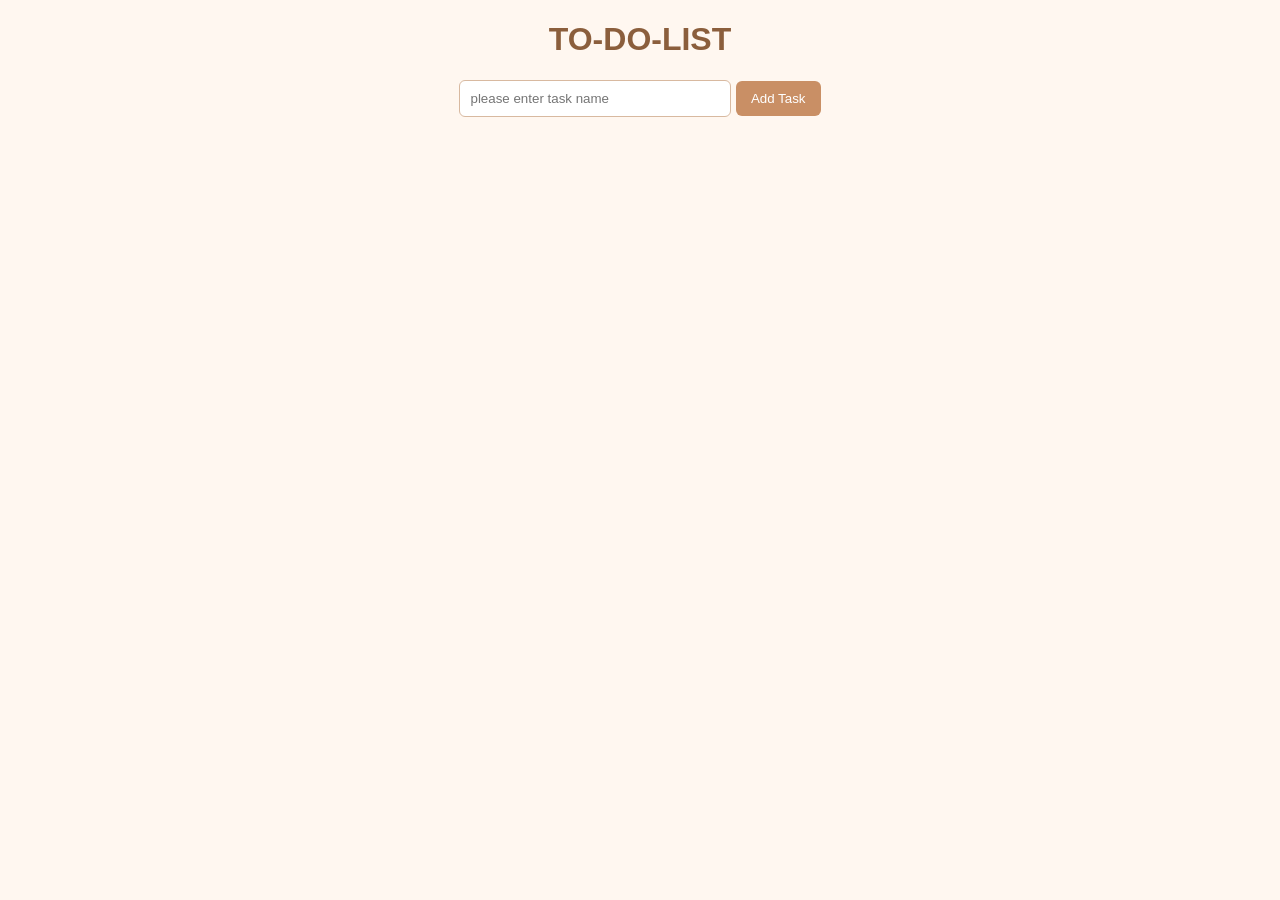
<file: jsFifthTask/index5.html>
<!DOCTYPE html>
<html lang="en">
<head>
    <meta charset="UTF-8">
    <meta name="viewport" content="width=device-width, initial-scale=1.0">
    <title>Document</title>
    <link rel="stylesheet" href="style5.css">
</head>
<body>

<h1>TO-DO-LIST</h1>

<input type="text" id="inputText" placeholder="please enter task name" >
<button id="addButton">Add Task</button>
<br><br>

<div id="listTask">

</div>

<script src="java5.js"></script>
</body>
</html>
</file>
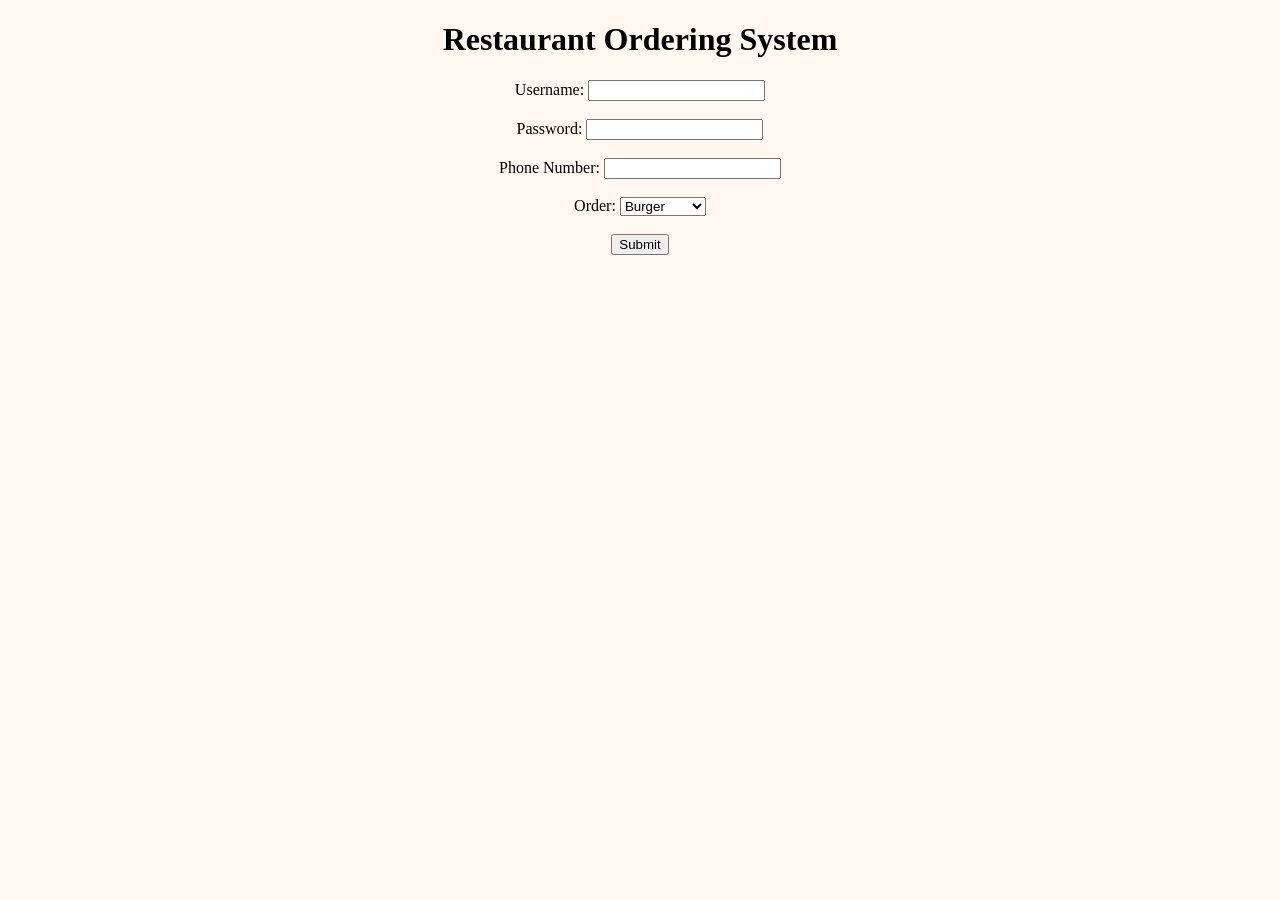
<file: jsForthTask/index4.html>
<!DOCTYPE html>
<html lang="en">

<head>
    <meta charset="UTF-8">
    <meta name="viewport" content="width=device-width, initial-scale=1.0">
    <title>Restaurant Ordering System</title>
    <link rel="stylesheet" href="style4.css">
</head>

<body>

    <h1>Restaurant Ordering System</h1>

    <form>

        <label for="username">Username:</label>
        <input type="text" id="username" name="username">

        <br><br>

        <label for="password">Password:</label>
        <input type="password" id="password" name="password">

        <br><br>

        <label for="phone">Phone Number:</label>
        <input type="text" id="phone" name="phone">

        <br><br>

        <label for="order">Order:</label>
        <select id="order" name="order">
            <option value="Burger">Burger</option>
            <option value="Shawarma">Shawarma</option>
            <option value="Zinger">Zinger</option>
        </select>

        <br><br>

        <button type="button" id="submitButton">Submit</button>

    </form>

    <p id="welcome"></p>
    <p id="savedOrder"></p>
    <p id="savedUsername"></p>

    <script src="java4.js"></script>

</body>
</html>
</file>
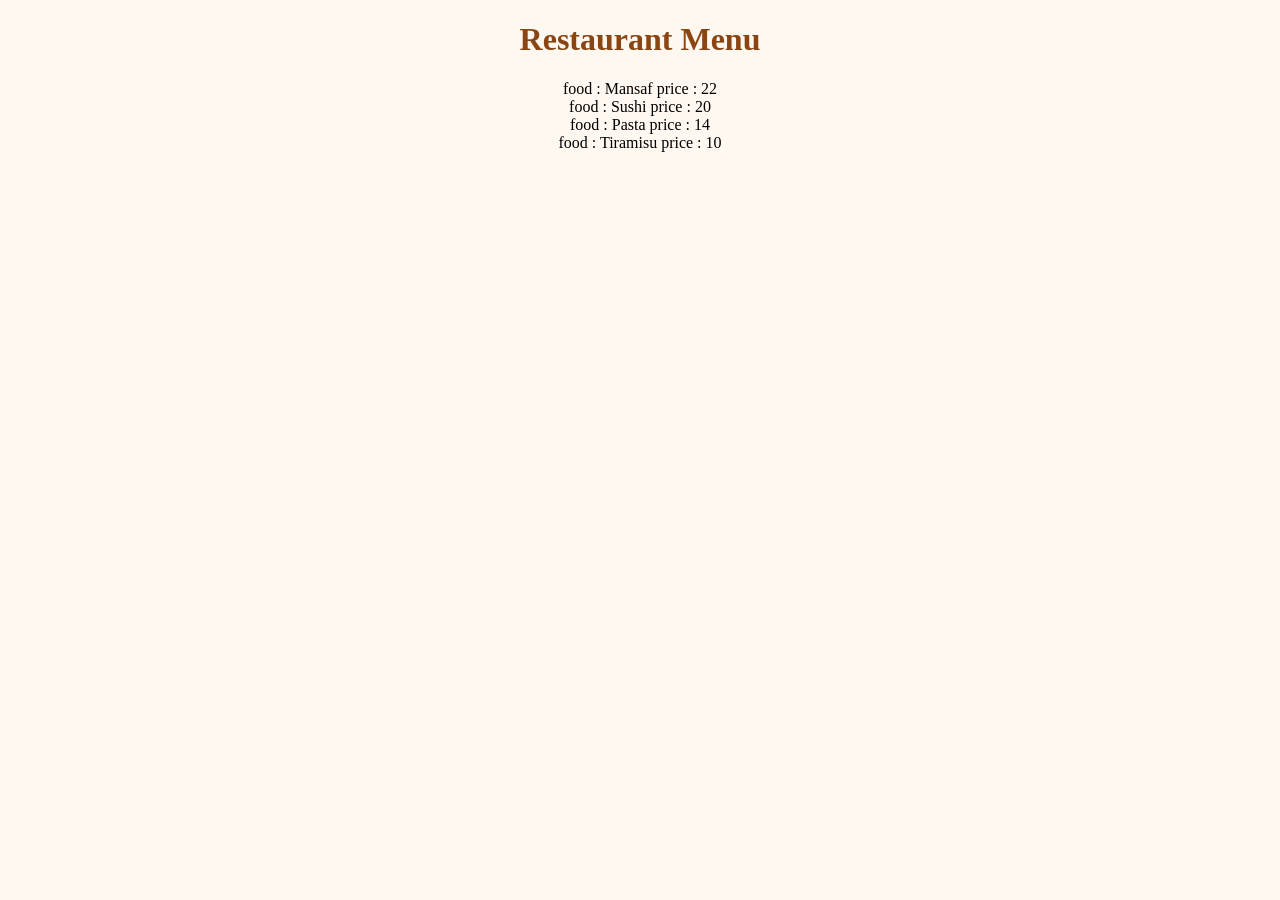
<file: jsSecondTask/index2.html>
<!DOCTYPE html>
<html lang="en">
<head>
    <meta charset="UTF-8">
    <meta name="viewport" content="width=device-width, initial-scale=1.0">
    <title>Restaurant Ordering System</title>
    <link rel="stylesheet" href="style2.css">
</head>
<body>
    
        <h1> Restaurant Menu</h1>
        
    <script src="java2.js"></script>
        
    
</body>
</html>
</file>
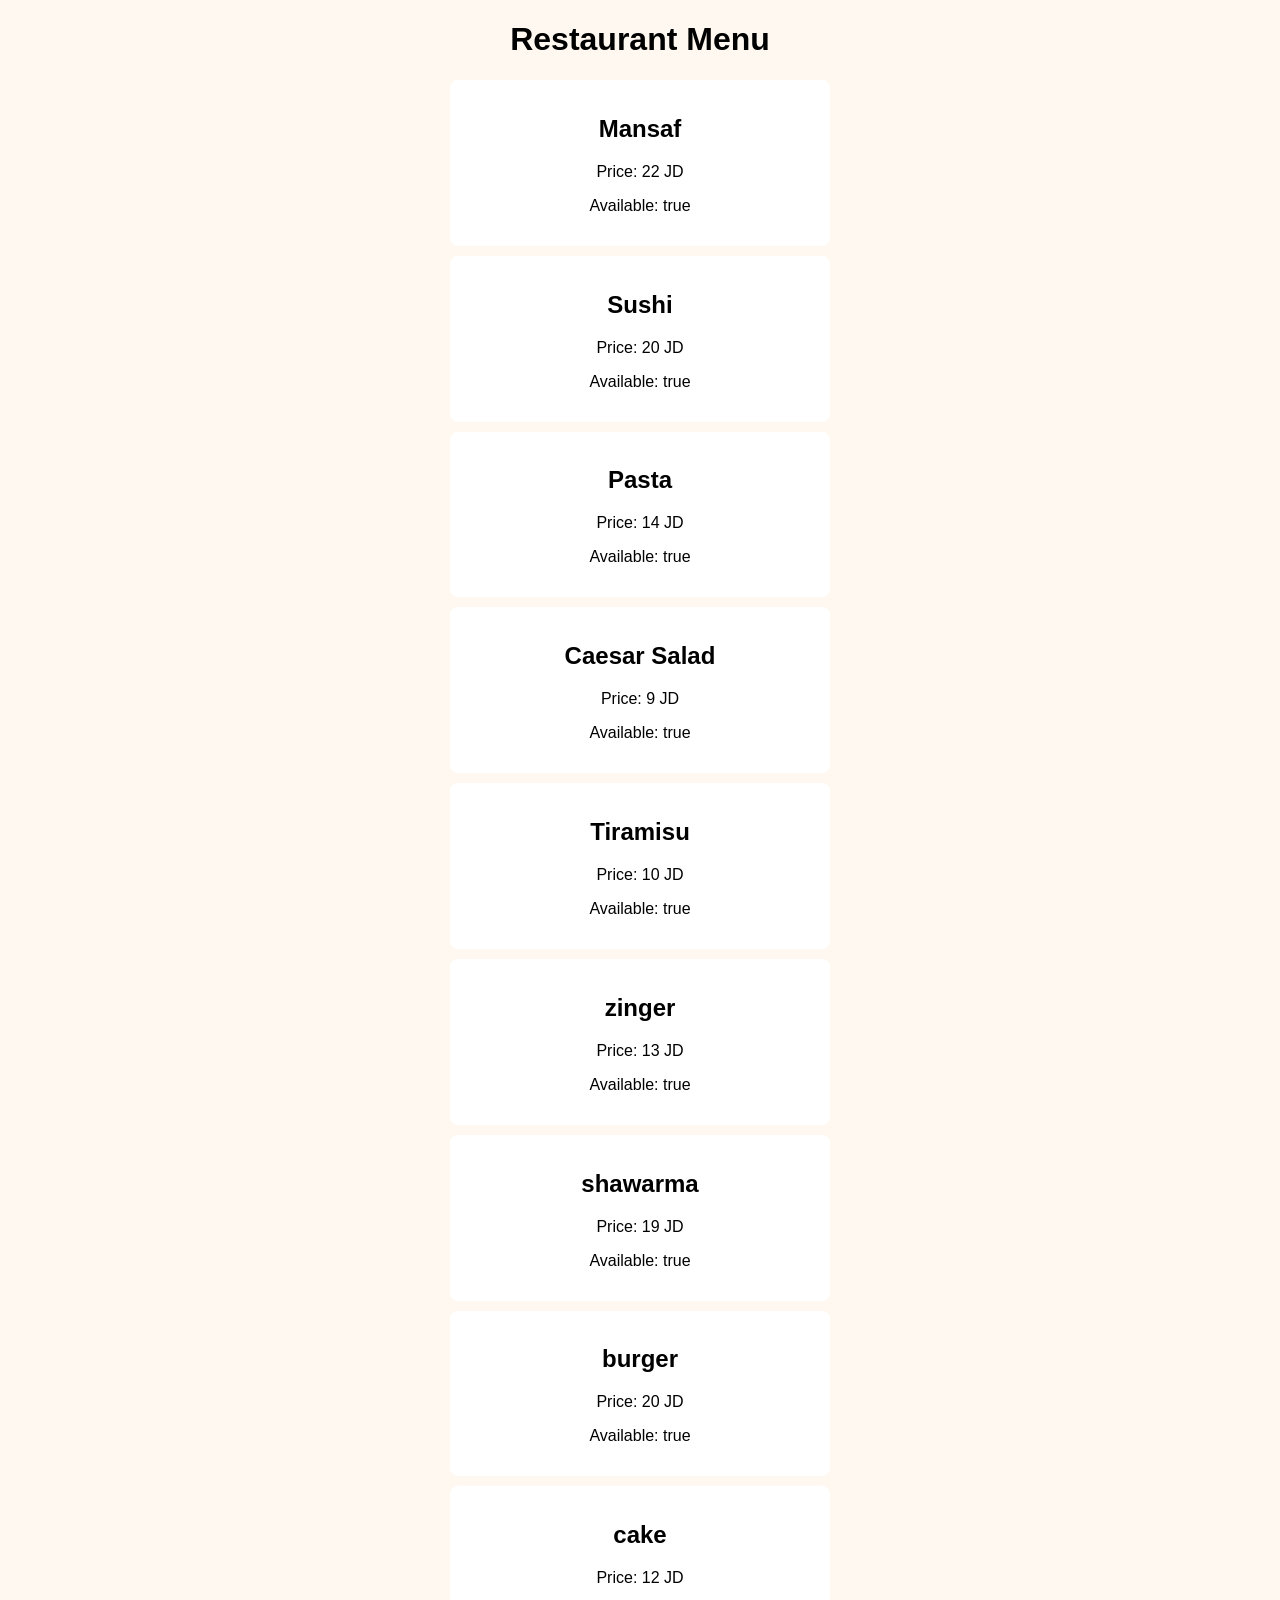
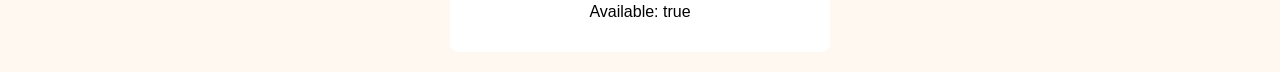
<file: jsSixthTask/index6.html>
<!DOCTYPE html>
<html lang="en">
<head>
    <meta charset="UTF-8">
    <meta name="viewport" content="width=device-width, initial-scale=1.0">
    <title>Restaurant Menu</title>
    <link rel="stylesheet" href="style6.css">
</head>
<body>

    <h1>Restaurant Menu</h1>

    <div id="menu"></div>

    <script src="java6.js"></script>
</body>
</html>
</file>
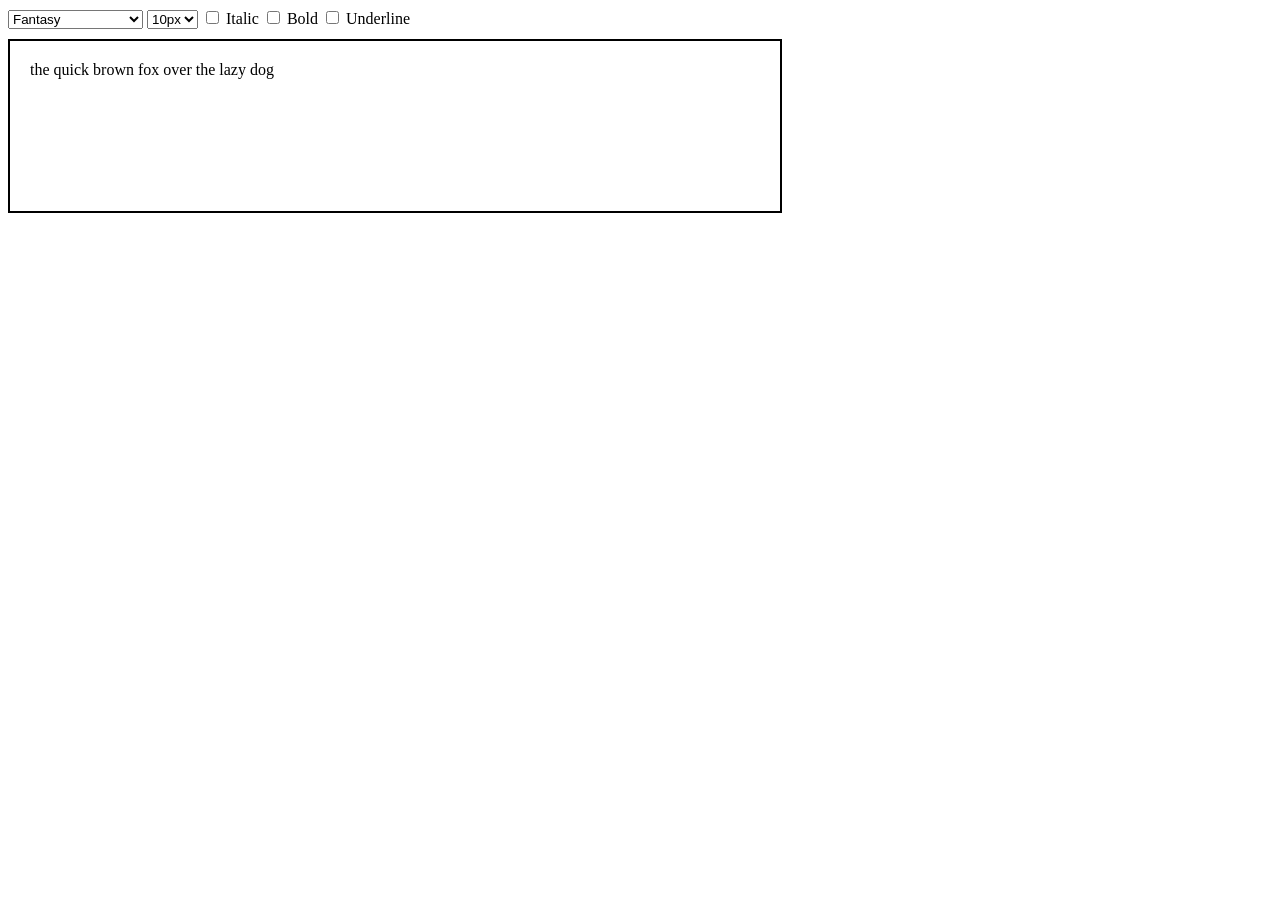
<file: jsThirdTask.2/index32.html>
<!DOCTYPE html>
<html lang="en">
<head>
    <meta charset="UTF-8">
    <title>Document</title>
    <link rel="stylesheet" href="style32.css">
</head>
<body>

    <select id="fontType">
        <option value="Fantasy">Fantasy</option>
        <option value="Arial">Arial</option>
        <option value="Times New Roman">Times New Roman</option>
        <option value="monospace">Monospace</option>
    </select>

    <select id="fontSize">
        <option value="10px">10px</option>
        <option value="15px">15px</option>
        <option value="20px">20px</option>
        <option value="25px">25px</option>
    </select>

    <input type="checkbox" id="chkItalic"> Italic
    <input type="checkbox" id="chkBold"> Bold
    <input type="checkbox" id="chkUnderline"> Underline

    <div id="container">
        <p id="paragraph">the quick brown fox over the lazy dog</p>
    </div>

    <script src="java32.js"></script>
</body>
</html>
</file>
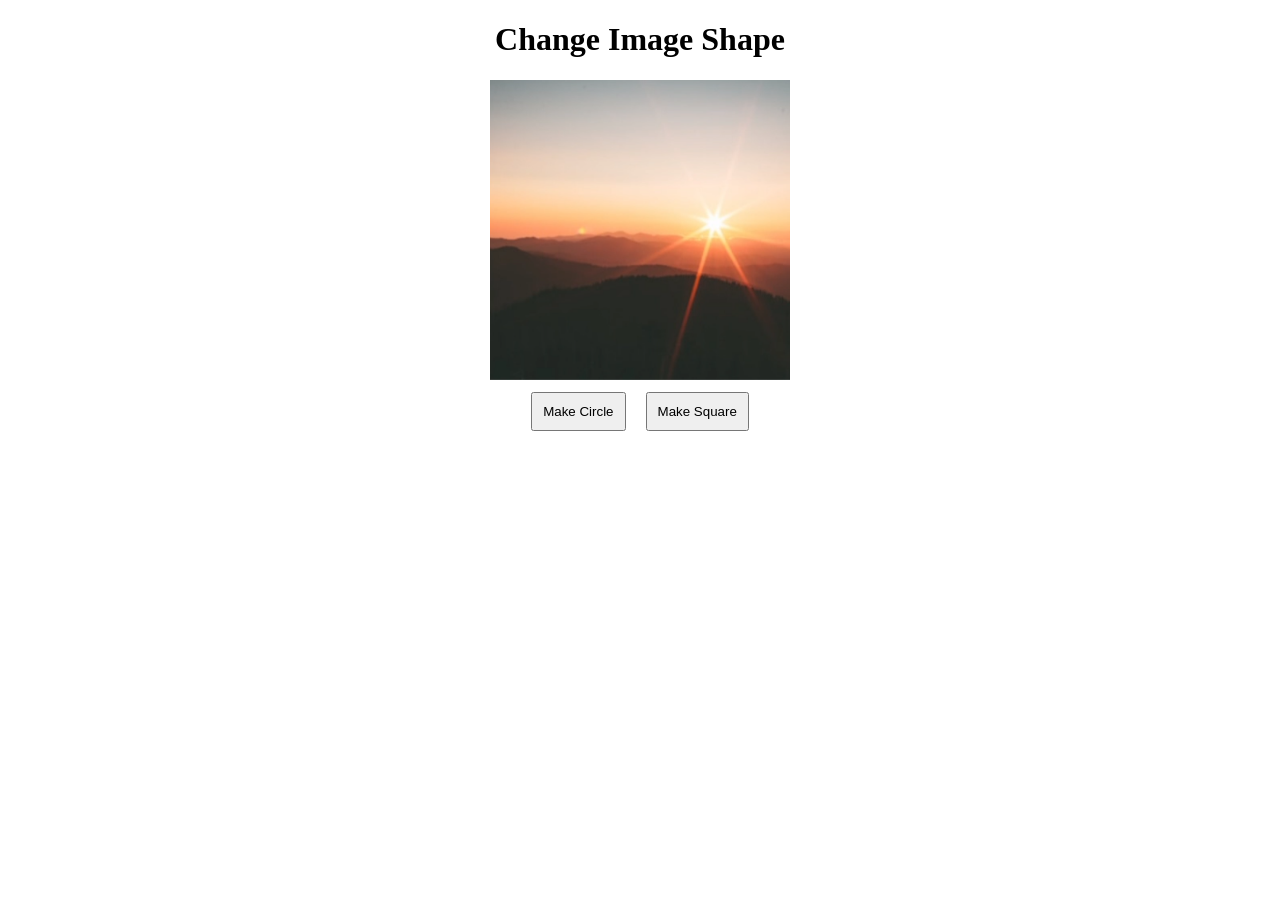
<file: jsThirdTask.3/index33.html>
<!DOCTYPE html>
<html lang="en">
<head>
    <meta charset="UTF-8">
    <meta name="viewport" content="width=device-width, initial-scale=1.0">
    <title>Change Image Shape</title>
    <link rel="stylesheet" href="style33.css">
</head>
<body>

    <h1>Change Image Shape</h1>
    
    <img src="sun.png" alt="pic" id="img">
    
    <br>
    
    <button id="circle">Make Circle</button>
    <button id="square">Make Square</button>

    <script src="java33.js"></script>
</body>
</html>
</file>
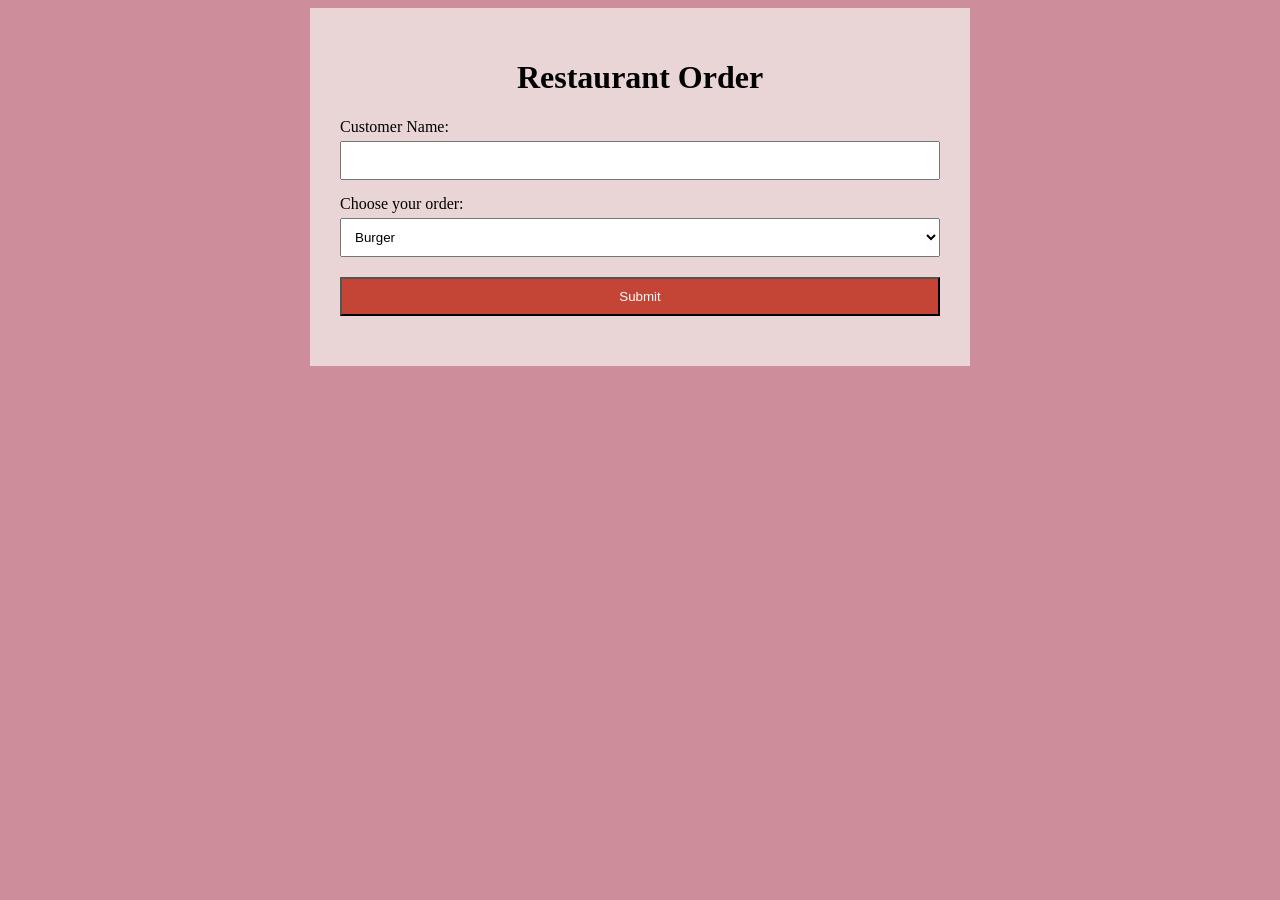
<file: jsThirdTask/index3.html>
<!DOCTYPE html>
<html lang="en">
<head>
    <meta charset="UTF-8">
    <meta name="viewport" content="width=device-width, initial-scale=1.0">
    <title>Restaurant Order</title>
    <link rel="stylesheet" href="style3.css">
</head>
<body>

    <div class="container">
        <h1>Restaurant Order</h1>

        <label for="customerName">Customer Name:</label>
        <input type="text" id="customerName">

        <label for="order">Choose your order:</label>
        <select id="order">
            <option>Burger</option>
            <option>Shawarma</option>
            <option>Zinger</option>
        </select>

        <button id="submitButton">Submit</button>

        <p id="message"></p>
    </div>

    <script src="java3.js"></script>
</body>
</html>
</file>
<file: jsFifthTask/style5.css>
body {
    font-family: Arial;
    background-color: #fff7f0;
    text-align: center;
}

h1 {
    color: #8b5e3c;
}

#inputText {
    padding: 10px;
    width: 250px;
    border: 1px solid #d8b9a0;
    border-radius: 6px;
}

#addButton {
    padding: 10px 15px;
    background-color: #c98f65;
    color: white;
    border: none;
    border-radius: 6px;
}

#listTask {
    width: 400px;
    margin: 25px auto;
}

#listTask p {
    background-color: white;
    padding: 10px;
    border-radius: 6px;
    text-align: left;
}

#listTask button {
    float: right;
    background-color: #d66b6b;
    color: white;
    border: none;
    border-radius: 5px;
}
</file>
<file: jsForthTask/style4.css>
body {
    background-color: #fff8f0;
       text-align: center;
}
</file>
<file: jsSecondTask/style2.css>
body {
    background-color: #fff8f0;
    text-align: center;
   
}


h1 {
    color: #8b4513;
}

h2 {
    color: #8b4513;
}

p {
    color: #555;
}
</file>
<file: jsSixthTask/style6.css>
body {

    background-color: #fff8f0;
    text-align: center;
    font-family:Arial;
    
}

#menu {
    width: 400px;
    margin: 20px auto;
}

.meal {
    background-color: white;
    padding: 15px;
    margin: 10px;
    border-radius: 8px;
}
</file>
<file: jsThirdTask.2/style32.css>
#container {
    width: 750px;
    height: 150px;
    border: 2px solid black;
    margin-top: 10px;
    padding: 10px;
}

#paragraph {
    margin: 10px;
}
</file>
<file: jsThirdTask.3/style33.css>
body {
    text-align: center;
}

#img {
    width: 300px;
    height: 300px;
    object-fit: cover;
    
}

button {
    padding: 10px;
    margin: 8px;
}
</file>
<file: jsThirdTask/style3.css>
body {
    background-color: #ce8d9b;
    
}

.container {
    width: 600px;
    margin: auto;
    background-color: rgb(233, 213, 213);
    padding: 30px;
    
}

h1 {
    text-align: center;
}

label {
    display: block;
    margin-top: 15px;
}

input,
select {
    width: 100%;
    padding: 10px;
    margin-top: 5px;
    box-sizing: border-box; 
}

button {
    width: 100%;
    padding: 10px;
    margin-top: 20px;
    background-color: #c44536;
    color: white;
}

#message {
    margin-top: 20px;
    font-weight: bold;
}
</file>
